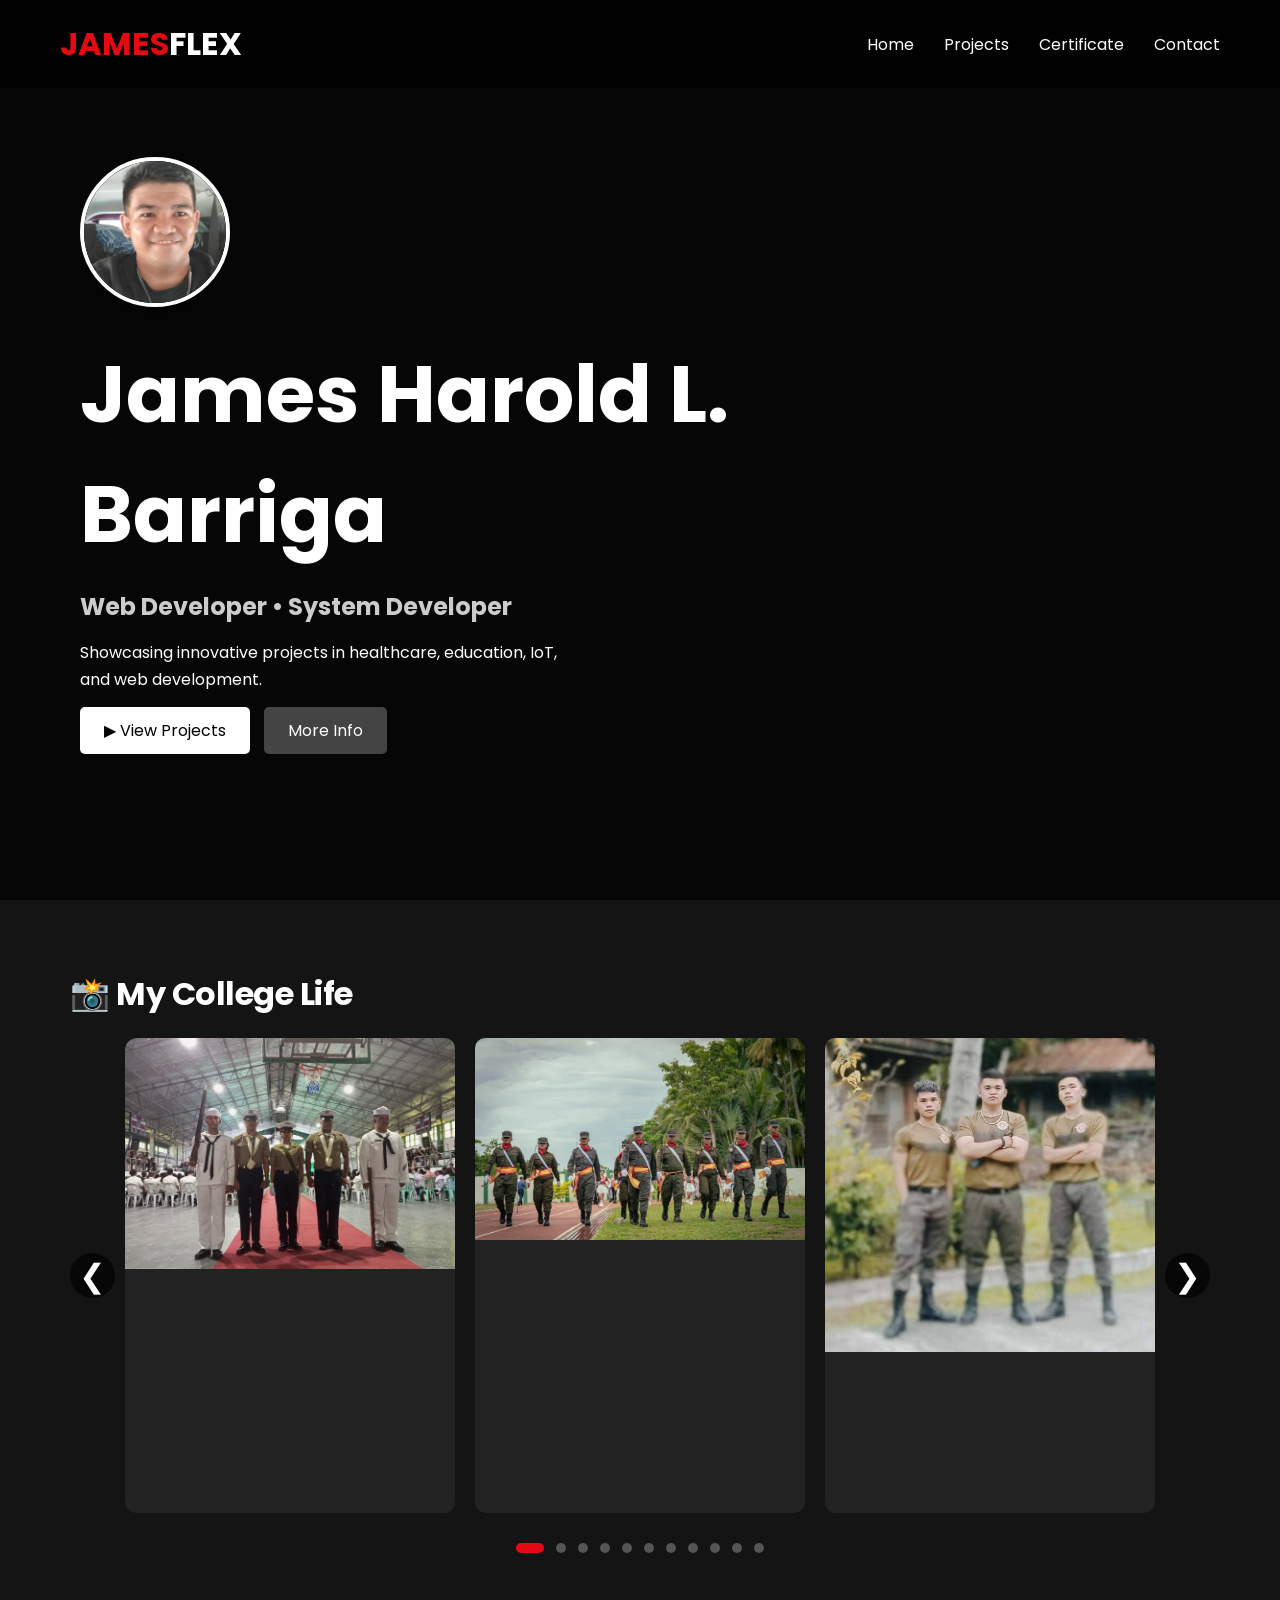
<file: index.html>
<!DOCTYPE html>
<html lang="en">
<head>
<meta charset="UTF-8">
<meta name="viewport" content="width=device-width, initial-scale=1.0, user-scalable=yes">
<title>GeraldFlix | Geraldine - College Life Carousel</title>
<link rel="stylesheet" href="style.css">
<link href="https://fonts.googleapis.com/css2?family=Poppins:wght@300;400;500;600;700;800&display=swap" rel="stylesheet">
</head>
<body>

<nav class="navbar">
    <div class="logo">JAMES<span>FLEX</span></div>
    <ul class="nav-links">
        <li><a href="index.html">Home</a></li>
        <li><a href="project.html">Projects</a></li>
        <li><a href="skills.html">Certificate</a></li>
        <li><a href="contact.html">Contact</a></li>
    </ul>
</nav>

<section class="hero">
    <div class="overlay"></div>
    <div class="hero-content">
        <img class="profile-img" src="14.jpg" alt="Geraldine profile">
        <h1>James Harold L. Barriga</h1>
        <h2>Web Developer • System Developer</h2>
        <p>Showcasing innovative projects in healthcare, education, IoT, and web development.</p>
        <div class="buttons">
            <a href="project.html" class="btn-primary">▶ View Projects</a>
            <a href="skills.html" class="btn-secondary">More Info</a>
        </div>
    </div>
</section>

<!-- CAROUSEL SECTION: My College Life -->
<section class="section">
    <h2>📸 My College Life</h2>
    <div class="carousel-wrapper">
        <button class="carousel-btn prev-btn" aria-label="Previous">❮</button>
        <div class="carousel-container">
            <div class="card-row" id="collegeCarouselTrack">
                <!-- Card 1 -->
                <div class="card">
                    <img src="1.jpg" alt="University days">
                    <div class="card-info">
                    </div>
                </div>
                <!-- Card 2 -->
                <div class="card">
                    <img src="2.jpg" alt="University days">
                    <div class="card-info">
                    </div>
                </div>
                <!-- Card 3 -->
                <div class="card">
                    <img src="8.jpg" alt="University days">
                    <div class="card-info">
                    </div>
                </div>
                <!-- Card 4 -->
                <div class="card">
                    <img src="10.jpg" alt="University days">
                    <div class="card-info">
                    </div>
                </div>
                <!-- Card 5 -->
                <div class="card">
                    <img src="9.jpg" alt="University days">
                    <div class="card-info">
                    </div>
                </div>
                <!-- Card 6: Thesis -->
                <div class="card">
                    <img src="15.jpg" alt="Thesis groupmates">
                    <div class="card-info">
                    </div>
                </div>
                <!-- Card 7: Practicum -->
                <div class="card">
                    <img src="13.jpg" alt="Practicum">
                    <div class="card-info">
                    </div>
                </div>
                <!-- Card 8 -->
                <div class="card">
                    <img src="16.jpg" alt="Graduation">
                    <div class="card-info">
                    </div>
                </div>
                <!-- Card 9 -->
                <div class="card">
                    <img src="17.jpg" alt="Graduation">
                    <div class="card-info">
                    </div>
                </div>
                <!-- Card 10 -->
                <div class="card">
                    <img src="18.jpg" alt="Graduation">
                    <div class="card-info">
                    </div>
                </div>
                <!-- Card 11 -->
                <div class="card">
                    <img src="19.jpg" alt="Graduation">
                    <div class="card-info">
                    </div>
                </div>
                <!-- Card 12 -->
                <div class="card">
                    <img src="20.jpg" alt="Graduation">
                    <div class="card-info">
                    </div>
                </div>
                <!-- Card 13 -->
                <div class="card">
                    <img src="21.jpg" alt="Graduation">
                    <div class="card-info">
                    </div>
                </div>
            </div>
        </div>
        <button class="carousel-btn next-btn" aria-label="Next">❯</button>
    </div>
    <div class="carousel-dots" id="carouselDots"></div>
</section>

<script src="script.js"></script>
</body>
</html>
</file>
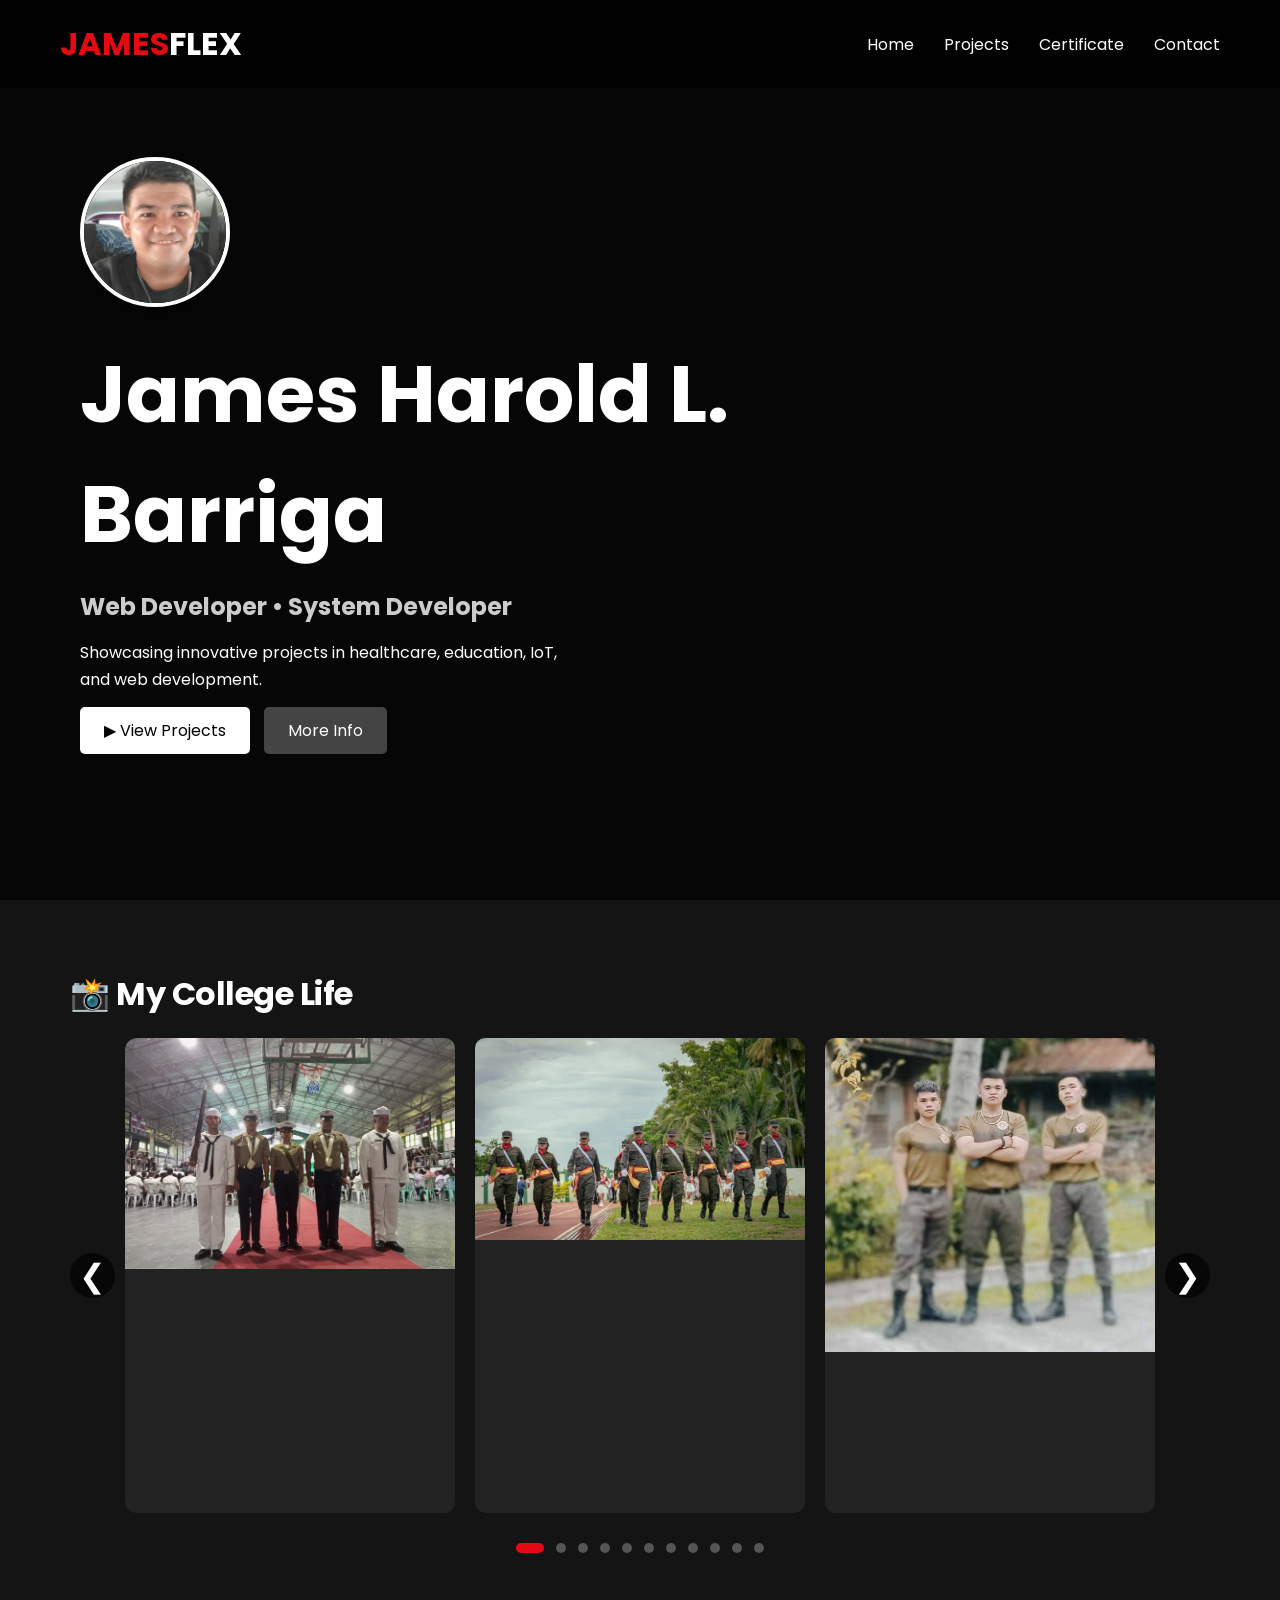
<file: portfolio/index.html>
<!DOCTYPE html>
<html lang="en">
<head>
<meta charset="UTF-8">
<meta name="viewport" content="width=device-width, initial-scale=1.0, user-scalable=yes">
<title>GeraldFlix | Geraldine - College Life Carousel</title>
<link rel="stylesheet" href="style.css">
<link href="https://fonts.googleapis.com/css2?family=Poppins:wght@300;400;500;600;700;800&display=swap" rel="stylesheet">
</head>
<body>

<nav class="navbar">
    <div class="logo">JAMES<span>FLEX</span></div>
    <ul class="nav-links">
        <li><a href="index.html">Home</a></li>
        <li><a href="project.html">Projects</a></li>
        <li><a href="skills.html">Certificate</a></li>
        <li><a href="contact.html">Contact</a></li>
    </ul>
</nav>

<section class="hero">
    <div class="overlay"></div>
    <div class="hero-content">
        <img class="profile-img" src="image/14.jpg" alt="Geraldine profile">
        <h1>James Harold L. Barriga</h1>
        <h2>Web Developer • System Developer</h2>
        <p>Showcasing innovative projects in healthcare, education, IoT, and web development.</p>
        <div class="buttons">
            <a href="project.html" class="btn-primary">▶ View Projects</a>
            <a href="skills.html" class="btn-secondary">More Info</a>
        </div>
    </div>
</section>

<!-- CAROUSEL SECTION: My College Life -->
<section class="section">
    <h2>📸 My College Life</h2>
    <div class="carousel-wrapper">
        <button class="carousel-btn prev-btn" aria-label="Previous">❮</button>
        <div class="carousel-container">
            <div class="card-row" id="collegeCarouselTrack">
                <!-- Card 1 -->
                <div class="card">
                    <img src="image/1.jpg" alt="University days">
                    <div class="card-info">
                    </div>
                </div>
                <!-- Card 2 -->
                <div class="card">
                    <img src="image/2.jpg" alt="University days">
                    <div class="card-info">
                    </div>
                </div>
                <!-- Card 3 -->
                <div class="card">
                    <img src="image/8.jpg" alt="University days">
                    <div class="card-info">
                    </div>
                </div>
                <!-- Card 4 -->
                <div class="card">
                    <img src="image/10.jpg" alt="University days">
                    <div class="card-info">
                    </div>
                </div>
                <!-- Card 5 -->
                <div class="card">
                    <img src="image/9.jpg" alt="University days">
                    <div class="card-info">
                    </div>
                </div>
                <!-- Card 6: Thesis -->
                <div class="card">
                    <img src="image/15.jpg" alt="Thesis groupmates">
                    <div class="card-info">
                    </div>
                </div>
                <!-- Card 7: Practicum -->
                <div class="card">
                    <img src="image/13.jpg" alt="Practicum">
                    <div class="card-info">
                    </div>
                </div>
                <!-- Card 8 -->
                <div class="card">
                    <img src="image/16.jpg" alt="Graduation">
                    <div class="card-info">
                    </div>
                </div>
                <!-- Card 9 -->
                <div class="card">
                    <img src="image/17.jpg" alt="Graduation">
                    <div class="card-info">
                    </div>
                </div>
                <!-- Card 10 -->
                <div class="card">
                    <img src="image/18.jpg" alt="Graduation">
                    <div class="card-info">
                    </div>
                </div>
                <!-- Card 11 -->
                <div class="card">
                    <img src="image/19.jpg" alt="Graduation">
                    <div class="card-info">
                    </div>
                </div>
                <!-- Card 12 -->
                <div class="card">
                    <img src="image/20.jpg" alt="Graduation">
                    <div class="card-info">
                    </div>
                </div>
                <!-- Card 13 -->
                <div class="card">
                    <img src="image/21.jpg" alt="Graduation">
                    <div class="card-info">
                    </div>
                </div>
            </div>
        </div>
        <button class="carousel-btn next-btn" aria-label="Next">❯</button>
    </div>
    <div class="carousel-dots" id="carouselDots"></div>
</section>

<script src="script.js"></script>
</body>
</html>
</file>
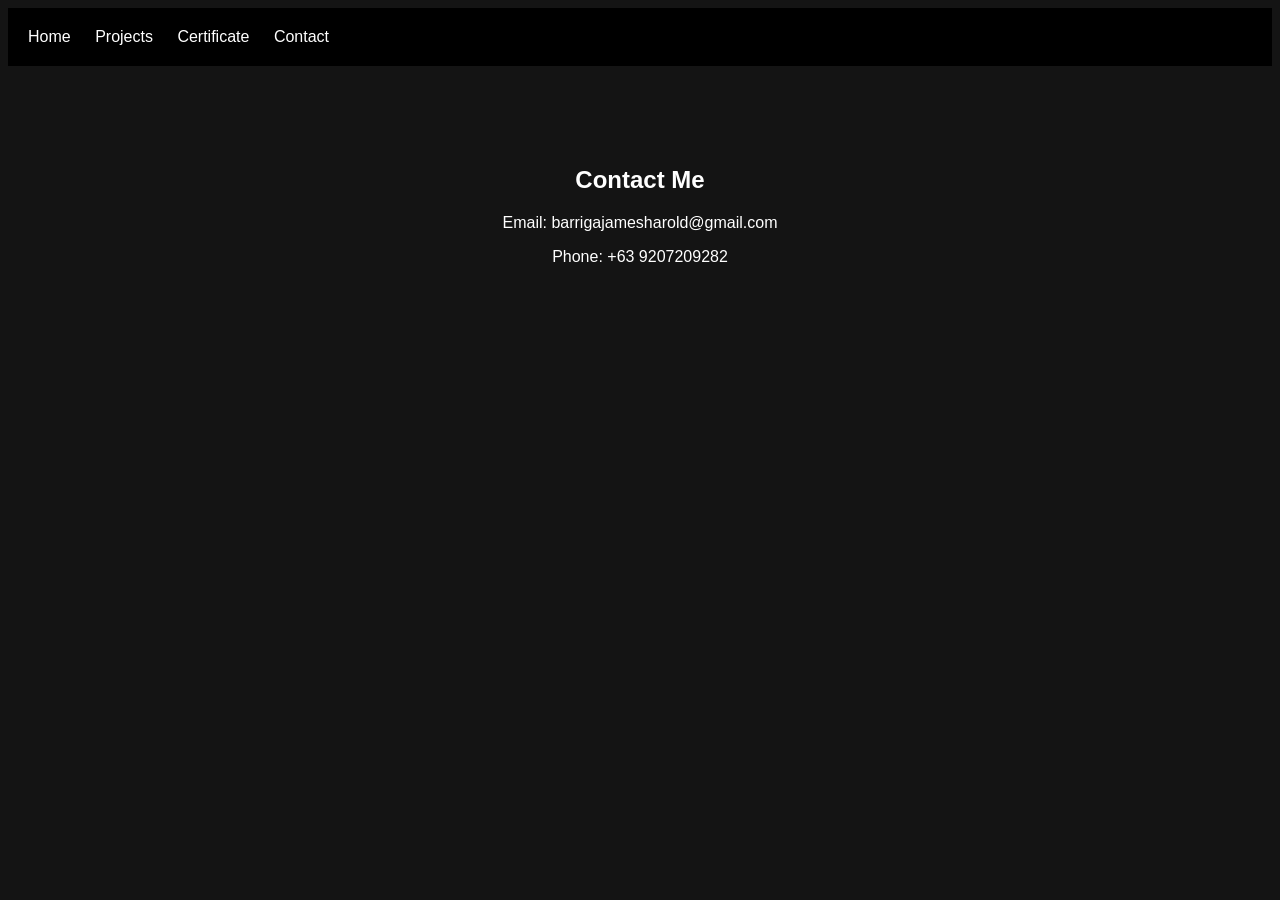
<file: contact.html>
<!DOCTYPE html>
<html lang="en">
<head>
<meta charset="UTF-8">
<meta name="viewport" content="width=device-width, initial-scale=1.0">
<title>Contact</title>
<link rel="stylesheet" href="contact.css">
</head>
<body>

<nav>
    <a href="index.html">Home</a>
    <a href="project.html">Projects</a>
    <a href="skills.html">Certificate</a>
    <a href="contact.html">Contact</a>
</nav>

<section class="contact">

    <h1>Contact Me</h1>

    <p>Email: barrigajamesharold@gmail.com</p>
    <p>Phone: +63 9207209282</p>
</section>

<script src="contact.js"></script>
</body>
</html>
</file>
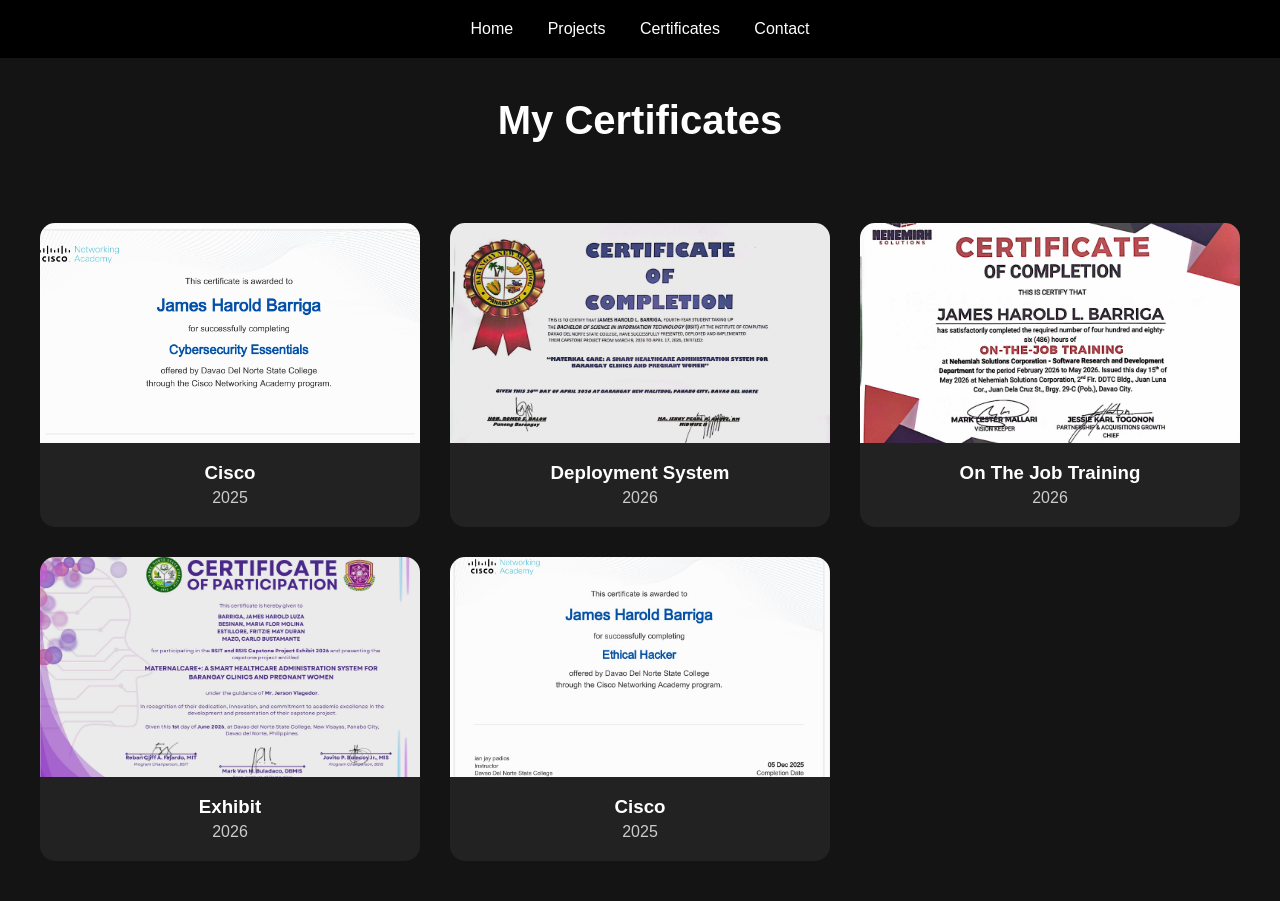
<file: skills.html>
<!DOCTYPE html>
<html lang="en">
<head>
<meta charset="UTF-8">
<meta name="viewport" content="width=device-width, initial-scale=1.0">
<title>Certificates</title>
<link rel="stylesheet" href="skills.css">
</head>
<body>

<nav>
    <a href="index.html">Home</a>
    <a href="project.html">Projects</a>
    <a href="skills.html">Certificates</a>
    <a href="contact.html">Contact</a>
</nav>

<h1>My Certificates</h1>

<div class="certificates">

    <div class="certificate-card">
        <img src="22.jpg" alt="Certificate 1">
        <h3>Cisco</h3>
        <p>2025</p>
    </div>

    <div class="certificate-card">
        <img src="23.jpg" alt="Certificate 2">
        <h3>Deployment System</h3>
        <p>2026</p>
    </div>

    <div class="certificate-card">
        <img src="24.jpg" alt="Certificate 3">
        <h3>On The Job Training</h3>
        <p>2026</p>
    </div>

    <div class="certificate-card">
        <img src="26.jpg" alt="Certificate 3">
        <h3>Exhibit</h3>
        <p>2026</p>
    </div>

    <div class="certificate-card">
        <img src="25.jpg" alt="Certificate 4">
        <h3>Cisco</h3>
        <p>2025</p>
    </div>

</div>

<script src="skills.js"></script>
</body>
</html>
</file>
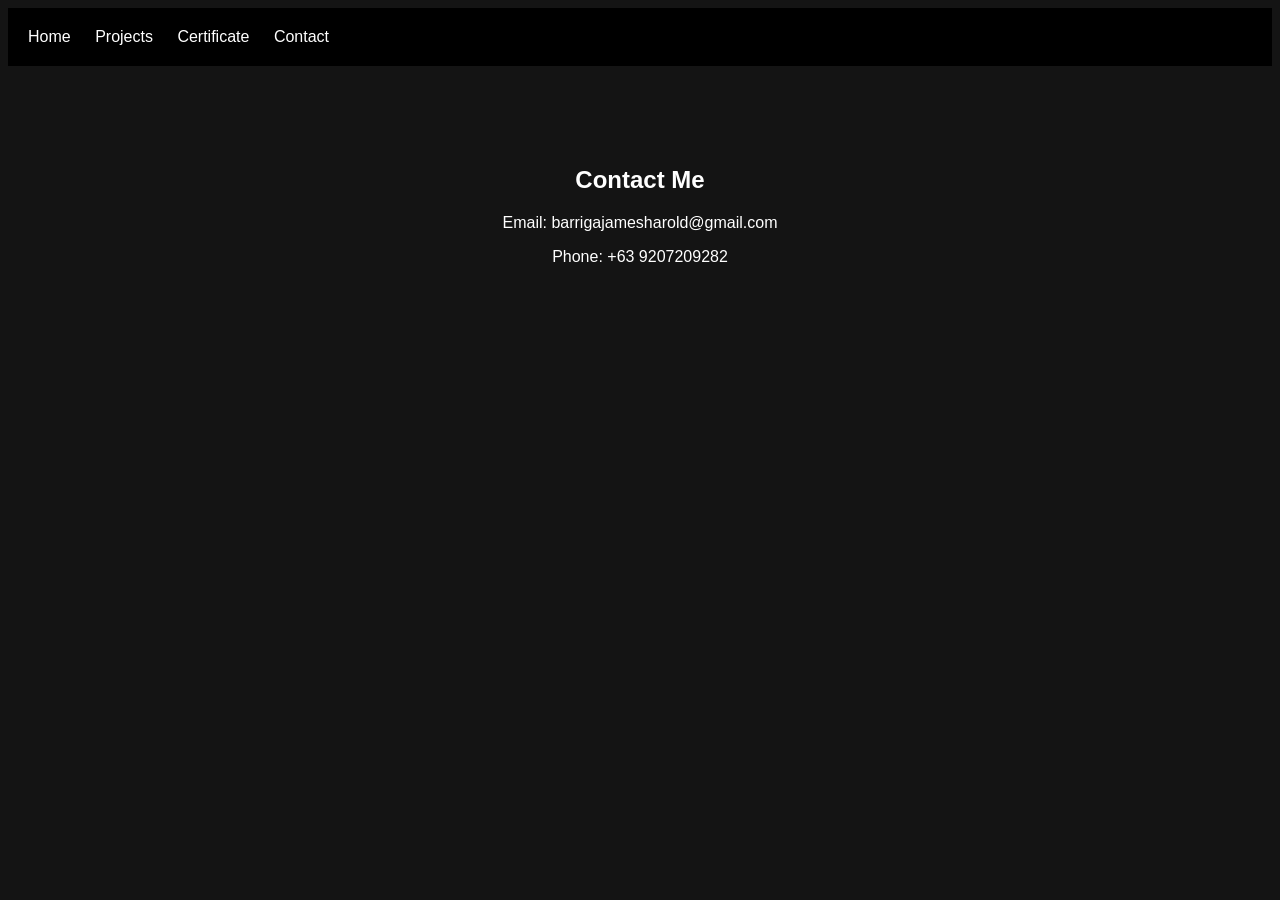
<file: portfolio/contact.html>
<!DOCTYPE html>
<html lang="en">
<head>
<meta charset="UTF-8">
<meta name="viewport" content="width=device-width, initial-scale=1.0">
<title>Contact</title>
<link rel="stylesheet" href="contact.css">
</head>
<body>

<nav>
    <a href="index.html">Home</a>
    <a href="project.html">Projects</a>
    <a href="skills.html">Certificate</a>
    <a href="contact.html">Contact</a>
</nav>

<section class="contact">

    <h1>Contact Me</h1>

    <p>Email: barrigajamesharold@gmail.com</p>
    <p>Phone: +63 9207209282</p>
</section>

<script src="contact.js"></script>
</body>
</html>
</file>
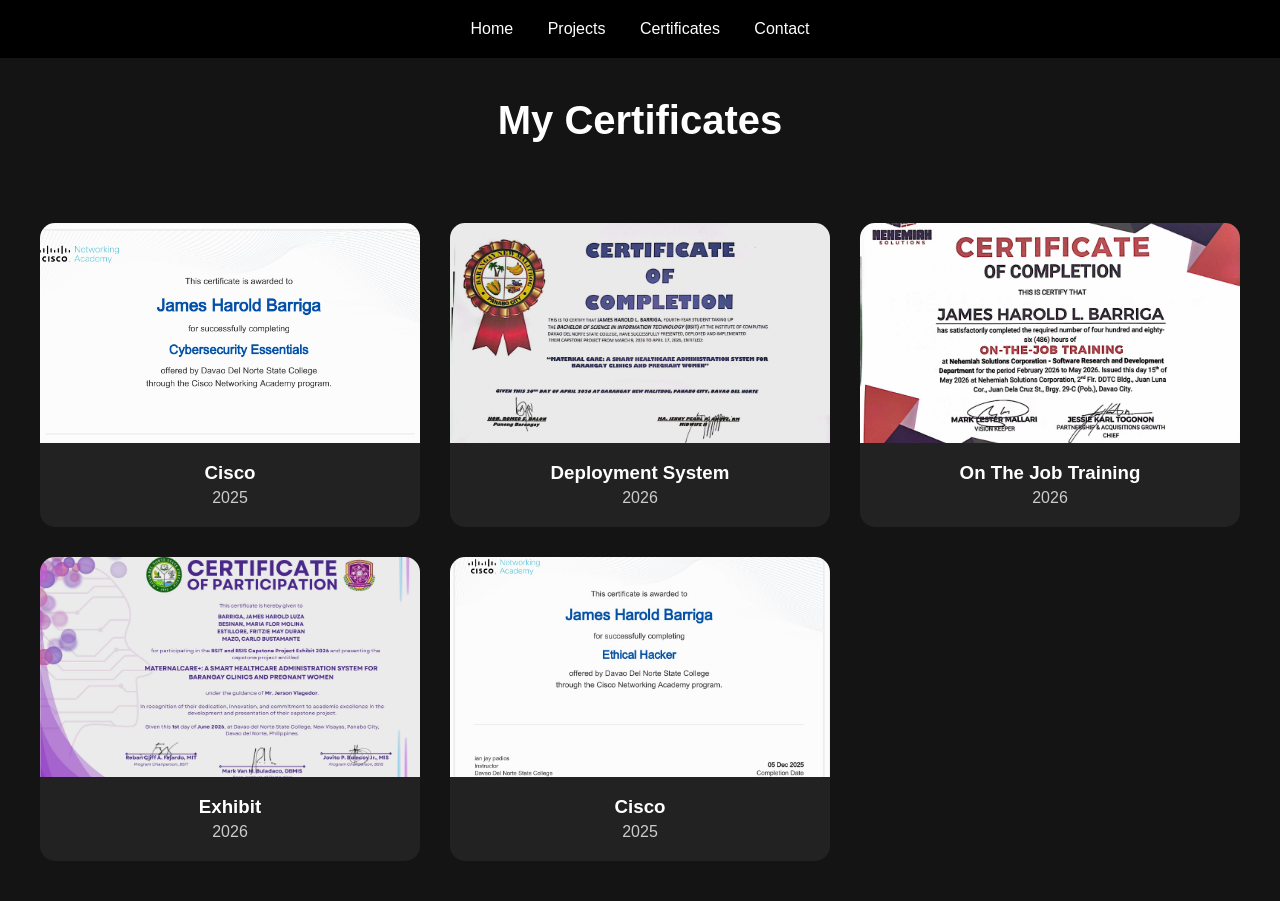
<file: portfolio/skills.html>
<!DOCTYPE html>
<html lang="en">
<head>
<meta charset="UTF-8">
<meta name="viewport" content="width=device-width, initial-scale=1.0">
<title>Certificates</title>
<link rel="stylesheet" href="skills.css">
</head>
<body>

<nav>
    <a href="index.html">Home</a>
    <a href="project.html">Projects</a>
    <a href="skills.html">Certificates</a>
    <a href="contact.html">Contact</a>
</nav>

<h1>My Certificates</h1>

<div class="certificates">

    <div class="certificate-card">
        <img src="image/22.jpg" alt="Certificate 1">
        <h3>Cisco</h3>
        <p>2025</p>
    </div>

    <div class="certificate-card">
        <img src="image/23.jpg" alt="Certificate 2">
        <h3>Deployment System</h3>
        <p>2026</p>
    </div>

    <div class="certificate-card">
        <img src="image/24.jpg" alt="Certificate 3">
        <h3>On The Job Training</h3>
        <p>2026</p>
    </div>

    <div class="certificate-card">
        <img src="image/26.jpg" alt="Certificate 3">
        <h3>Exhibit</h3>
        <p>2026</p>
    </div>

    <div class="certificate-card">
        <img src="image/25.jpg" alt="Certificate 4">
        <h3>Cisco</h3>
        <p>2025</p>
    </div>

</div>

<script src="skills.js"></script>
</body>
</html>
</file>
<file: style.css>
* {
    margin: 0;
    padding: 0;
    box-sizing: border-box;
    font-family: 'Poppins', sans-serif;
}

body {
    background: #141414;
    color: white;
}

.navbar {
    position: fixed;
    top: 0;
    width: 100%;
    padding: 20px 60px;
    display: flex;
    justify-content: space-between;
    align-items: center;
    background: rgba(0, 0, 0, 0.8);
    z-index: 1000;
}

.logo {
    font-size: 2rem;
    font-weight: 700;
    color: #E50914;
}

.logo span {
    color: white;
}

.nav-links {
    display: flex;
    list-style: none;
    gap: 30px;
}

.nav-links a {
    text-decoration: none;
    color: white;
    transition: 0.2s;
}

.nav-links a:hover {
    color: #E50914;
}

.hero {
    height: 100vh;
    background: url("https://images.unsplash.com/photo-1516321318423-f06f85e504b3?w=1600") center/cover;
    position: relative;
    display: flex;
    align-items: center;
}

.overlay {
    position: absolute;
    inset: 0;
    background: rgba(0, 0, 0, 0.7);
}

.hero-content {
    position: relative;
    z-index: 2;
    max-width: 700px;
    margin-left: 80px;
}

.profile-img {
    width: 150px;
    height: 150px;
    object-fit: cover;
    border-radius: 50%;
    border: 4px solid white;
    box-shadow: 0 10px 25px rgba(0, 0, 0, 0.3);
    margin-bottom: 20px;
    transition: transform 0.2s ease;
}

.profile-img:hover {
    transform: scale(1.02);
}

.hero-content h1 {
    font-size: 5rem;
}

.hero-content h2 {
    margin: 15px 0;
    color: #ccc;
}

.hero-content p {
    max-width: 500px;
    line-height: 1.7;
}

.buttons {
    margin-top: 25px;
}

.btn-primary,
.btn-secondary {
    padding: 12px 24px;
    border-radius: 5px;
    text-decoration: none;
    margin-right: 10px;
    transition: 0.2s;
}

.btn-primary {
    background: white;
    color: black;
}

.btn-primary:hover {
    background: #f0f0f0;
    transform: translateY(-2px);
}

.btn-secondary {
    background: #444;
    color: white;
}

.btn-secondary:hover {
    background: #555;
    transform: translateY(-2px);
}

.section {
    padding: 70px;
}

.section h2 {
    margin-bottom: 20px;
    font-size: 2rem;
    letter-spacing: -0.5px;
}

/* ========== CAROUSEL STYLES ========== */
.carousel-wrapper {
    position: relative;
    display: flex;
    align-items: center;
    gap: 10px;
}

.carousel-container {
    flex: 1;
    overflow: hidden;
    border-radius: 12px;
}

.card-row {
    display: flex;
    gap: 20px;
    transition: transform 0.4s ease-in-out;
    will-change: transform;
}

.card {
    flex-shrink: 0;
    background: #222;
    border-radius: 10px;
    overflow: hidden;
    transition: 0.3s;
    width: calc(33.333% - 14px); /* default desktop: 3 items */
}

@media (max-width: 992px) {
    .card {
        width: calc(50% - 10px); /* tablet: 2 items */
    }
}

@media (max-width: 600px) {
    .card {
        width: calc(100% - 0px); /* mobile: 1 item */
    }
    .carousel-wrapper {
        gap: 5px;
    }
}

.card:hover {
    transform: scale(1.02);
    box-shadow: 0 0 20px rgba(229, 9, 20, 0.8);
}

.card img {
    width: 100%;
    display: block;
}

.card-info {
    padding: 15px;
}

/* Navigation buttons */
.carousel-btn {
    background: rgba(0, 0, 0, 0.7);
    color: white;
    border: none;
    font-size: 2rem;
    cursor: pointer;
    padding: 12px 8px;
    border-radius: 50%;
    width: 45px;
    height: 45px;
    display: flex;
    align-items: center;
    justify-content: center;
    transition: 0.2s;
    z-index: 10;
}

.carousel-btn:hover {
    background: #E50914;
    transform: scale(1.05);
}

/* Dots indicator */
.carousel-dots {
    display: flex;
    justify-content: center;
    gap: 12px;
    margin-top: 30px;
}

.dot {
    width: 10px;
    height: 10px;
    background: #555;
    border-radius: 50%;
    cursor: pointer;
    transition: 0.2s;
}

.dot.active {
    background: #E50914;
    width: 28px;
    border-radius: 20px;
}

/* Mobile adjustments */
@media (max-width: 768px) {
    .navbar {
        flex-direction: column;
        gap: 10px;
        padding: 15px;
    }
    .nav-links {
        flex-wrap: wrap;
        justify-content: center;
    }
    .hero-content {
        margin: 20px;
        text-align: center;
        display: flex;
        flex-direction: column;
        align-items: center;
    }
    .hero-content h1 {
        font-size: 3rem;
    }
    .profile-img {
        width: 130px;
        height: 130px;
    }
    .buttons {
        display: flex;
        flex-direction: column;
        gap: 10px;
        align-items: center;
    }
    .btn-primary,
    .btn-secondary {
        margin-right: 0;
        width: 200px;
        text-align: center;
    }
    .section {
        padding: 40px 20px;
    }
}
</file>
<file: portfolio/style.css>
* {
    margin: 0;
    padding: 0;
    box-sizing: border-box;
    font-family: 'Poppins', sans-serif;
}

body {
    background: #141414;
    color: white;
}

.navbar {
    position: fixed;
    top: 0;
    width: 100%;
    padding: 20px 60px;
    display: flex;
    justify-content: space-between;
    align-items: center;
    background: rgba(0, 0, 0, 0.8);
    z-index: 1000;
}

.logo {
    font-size: 2rem;
    font-weight: 700;
    color: #E50914;
}

.logo span {
    color: white;
}

.nav-links {
    display: flex;
    list-style: none;
    gap: 30px;
}

.nav-links a {
    text-decoration: none;
    color: white;
    transition: 0.2s;
}

.nav-links a:hover {
    color: #E50914;
}

.hero {
    height: 100vh;
    background: url("https://images.unsplash.com/photo-1516321318423-f06f85e504b3?w=1600") center/cover;
    position: relative;
    display: flex;
    align-items: center;
}

.overlay {
    position: absolute;
    inset: 0;
    background: rgba(0, 0, 0, 0.7);
}

.hero-content {
    position: relative;
    z-index: 2;
    max-width: 700px;
    margin-left: 80px;
}

.profile-img {
    width: 150px;
    height: 150px;
    object-fit: cover;
    border-radius: 50%;
    border: 4px solid white;
    box-shadow: 0 10px 25px rgba(0, 0, 0, 0.3);
    margin-bottom: 20px;
    transition: transform 0.2s ease;
}

.profile-img:hover {
    transform: scale(1.02);
}

.hero-content h1 {
    font-size: 5rem;
}

.hero-content h2 {
    margin: 15px 0;
    color: #ccc;
}

.hero-content p {
    max-width: 500px;
    line-height: 1.7;
}

.buttons {
    margin-top: 25px;
}

.btn-primary,
.btn-secondary {
    padding: 12px 24px;
    border-radius: 5px;
    text-decoration: none;
    margin-right: 10px;
    transition: 0.2s;
}

.btn-primary {
    background: white;
    color: black;
}

.btn-primary:hover {
    background: #f0f0f0;
    transform: translateY(-2px);
}

.btn-secondary {
    background: #444;
    color: white;
}

.btn-secondary:hover {
    background: #555;
    transform: translateY(-2px);
}

.section {
    padding: 70px;
}

.section h2 {
    margin-bottom: 20px;
    font-size: 2rem;
    letter-spacing: -0.5px;
}

/* ========== CAROUSEL STYLES ========== */
.carousel-wrapper {
    position: relative;
    display: flex;
    align-items: center;
    gap: 10px;
}

.carousel-container {
    flex: 1;
    overflow: hidden;
    border-radius: 12px;
}

.card-row {
    display: flex;
    gap: 20px;
    transition: transform 0.4s ease-in-out;
    will-change: transform;
}

.card {
    flex-shrink: 0;
    background: #222;
    border-radius: 10px;
    overflow: hidden;
    transition: 0.3s;
    width: calc(33.333% - 14px); /* default desktop: 3 items */
}

@media (max-width: 992px) {
    .card {
        width: calc(50% - 10px); /* tablet: 2 items */
    }
}

@media (max-width: 600px) {
    .card {
        width: calc(100% - 0px); /* mobile: 1 item */
    }
    .carousel-wrapper {
        gap: 5px;
    }
}

.card:hover {
    transform: scale(1.02);
    box-shadow: 0 0 20px rgba(229, 9, 20, 0.8);
}

.card img {
    width: 100%;
    display: block;
}

.card-info {
    padding: 15px;
}

/* Navigation buttons */
.carousel-btn {
    background: rgba(0, 0, 0, 0.7);
    color: white;
    border: none;
    font-size: 2rem;
    cursor: pointer;
    padding: 12px 8px;
    border-radius: 50%;
    width: 45px;
    height: 45px;
    display: flex;
    align-items: center;
    justify-content: center;
    transition: 0.2s;
    z-index: 10;
}

.carousel-btn:hover {
    background: #E50914;
    transform: scale(1.05);
}

/* Dots indicator */
.carousel-dots {
    display: flex;
    justify-content: center;
    gap: 12px;
    margin-top: 30px;
}

.dot {
    width: 10px;
    height: 10px;
    background: #555;
    border-radius: 50%;
    cursor: pointer;
    transition: 0.2s;
}

.dot.active {
    background: #E50914;
    width: 28px;
    border-radius: 20px;
}

/* Mobile adjustments */
@media (max-width: 768px) {
    .navbar {
        flex-direction: column;
        gap: 10px;
        padding: 15px;
    }
    .nav-links {
        flex-wrap: wrap;
        justify-content: center;
    }
    .hero-content {
        margin: 20px;
        text-align: center;
        display: flex;
        flex-direction: column;
        align-items: center;
    }
    .hero-content h1 {
        font-size: 3rem;
    }
    .profile-img {
        width: 130px;
        height: 130px;
    }
    .buttons {
        display: flex;
        flex-direction: column;
        gap: 10px;
        align-items: center;
    }
    .btn-primary,
    .btn-secondary {
        margin-right: 0;
        width: 200px;
        text-align: center;
    }
    .section {
        padding: 40px 20px;
    }
}
</file>
<file: contact.css>
body{
    background:#141414;
    color:white;
    font-family:Poppins,sans-serif;
}

nav{
    background:black;
    padding:20px;
}

nav a{
    color:white;
    margin-right:20px;
    text-decoration:none;
}

.contact{
    text-align:center;
    padding:80px 20px;
}
</file>
<file: skills.css>
*{
    margin:0;
    padding:0;
    box-sizing:border-box;
    font-family:Poppins,sans-serif;
}

body{
    background:#141414;
    color:white;
    text-align:center;
}

nav{
    background:black;
    padding:20px;
}

nav a{
    color:white;
    margin:0 15px;
    text-decoration:none;
    font-weight:500;
}

h1{
    margin:40px 0;
    font-size:40px;
}

.certificates{
    display:grid;
    grid-template-columns:repeat(auto-fit,minmax(300px,1fr));
    gap:30px;
    padding:40px;
}

.certificate-card{
    background:#222;
    border-radius:15px;
    overflow:hidden;
    transition:0.4s;
}

.certificate-card:hover{
    transform:translateY(-10px);
}

.certificate-card img{
    width:100%;
    height:220px;
    object-fit:cover;
}

.certificate-card h3{
    padding:15px 10px 5px;
}

.certificate-card p{
    padding-bottom:20px;
    color:#ccc;
}
</file>
<file: portfolio/contact.css>
body{
    background:#141414;
    color:white;
    font-family:Poppins,sans-serif;
}

nav{
    background:black;
    padding:20px;
}

nav a{
    color:white;
    margin-right:20px;
    text-decoration:none;
}

.contact{
    text-align:center;
    padding:80px 20px;
}
</file>
<file: portfolio/skills.css>
*{
    margin:0;
    padding:0;
    box-sizing:border-box;
    font-family:Poppins,sans-serif;
}

body{
    background:#141414;
    color:white;
    text-align:center;
}

nav{
    background:black;
    padding:20px;
}

nav a{
    color:white;
    margin:0 15px;
    text-decoration:none;
    font-weight:500;
}

h1{
    margin:40px 0;
    font-size:40px;
}

.certificates{
    display:grid;
    grid-template-columns:repeat(auto-fit,minmax(300px,1fr));
    gap:30px;
    padding:40px;
}

.certificate-card{
    background:#222;
    border-radius:15px;
    overflow:hidden;
    transition:0.4s;
}

.certificate-card:hover{
    transform:translateY(-10px);
}

.certificate-card img{
    width:100%;
    height:220px;
    object-fit:cover;
}

.certificate-card h3{
    padding:15px 10px 5px;
}

.certificate-card p{
    padding-bottom:20px;
    color:#ccc;
}
</file>
